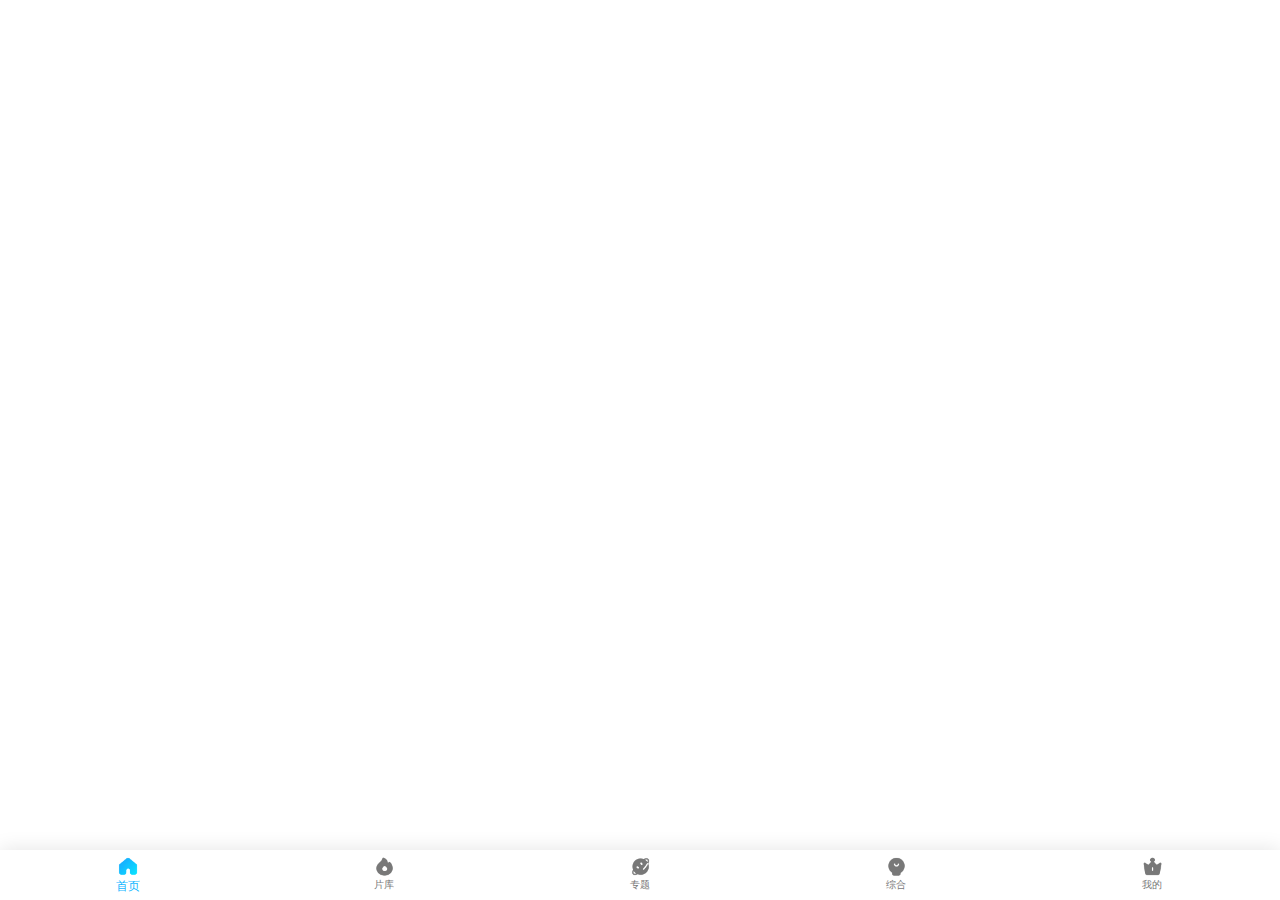
<file: index.html>
<!doctype html>
<html>
<head>
    <meta charset="UTF-8">
    <meta name="viewport" content="maximum-scale=1.0,minimum-scale=1.0,user-scalable=0,width=device-width,initial-scale=1.0"/>
    <meta name="format-detection" content="telephone=no,email=no,date=no,address=no">
    <title>底部导航</title>
    <link rel="stylesheet" type="text/css" href="./css/api.css"/>
    <link rel="stylesheet" type="text/css" href="./css/style.css"/>
    <style>
        header{ background:linear-gradient(to right,#1a234e 0,#335481 100%); }
        header ul li { height: 0px; line-height: 0px; text-align: center; display: none; color: #323237; position: relative;font-size: 16px;  }
        header ul li.active{ display: block; }
        #footer{  background-color: #fff; height: 50px;box-shadow: 0px -1px 20px 0px rgba(0, 0, 0, 0.1);}
        #footer ul li{font-size: 10px; padding-top: 28px; background: url() no-repeat center 6px; background-size: auto 21px; text-align: center;color: #787878}
        #footer ul li.active{ color: #14b7ff; font-size: 12px;}
        #footer ul li:nth-child(1){ background-image: url(./image/home/hbv_home_icon_default_grey.png); }
        #footer ul li:nth-child(2){ background-image: url(./image/home/hbv_hot_icon_default_grey.png); }
        #footer ul li:nth-child(3){ background-image: url(./image/home/hbv_planet_icon_default_grey.png); }
        #footer ul li:nth-child(4){ background-image: url(./image/home/hbv_user_icon_default_grey.png); }
        #footer ul li:nth-child(5){ background-image: url(./image/home/hbv_vip_icon_default_grey.png); }
        #footer ul li:nth-child(1).active{ background-image: url(./image/home/hbv_home_icon_selected.png); }
        #footer ul li:nth-child(2).active{ background-image: url(./image/home/hbv_hot_icon_selected.png); }
        #footer ul li:nth-child(3).active{ background-image: url(./image/home/hbv_planet_icon_selected.png); }
        #footer ul li:nth-child(4).active{ background-image: url(./image/home/hbv_user_icon_selected.png); }
        #footer ul li:nth-child(5).active{ background-image: url(./image/home/hbv_vip_icon_selected.png); }
        .flex-con{
          overflow: auto
        }
    </style>
</head>
<body>
<div id="wrap" class="flex-wrap flex-vertical">
    <header>
        <ul>
            <li class="border-b active" ></li>
            <li class="border-b" ></li>
            <li class="border-b" ></li>
            <li class="border-b" ></li>
            <li class="border-b" ></li>
        </ul>
    </header>
    <div id="main" class="flex-con">

    </div>
    <div id="footer" class="border-t">
        <ul class="flex-wrap" >
            <li tapmode="hover" onclick="randomSwitchBtn( this );" class="flex-con active" >首页</li>
            <li tapmode="hover" onclick="randomSwitchBtn( this );" class="flex-con" >片库</li>
            <li tapmode="hover" onclick="randomSwitchBtn( this );" class="flex-con" >专题</li>
            <li tapmode="hover" onclick="randomSwitchBtn( this );" class="flex-con" >综合</li>
            <li tapmode="hover" onclick="randomSwitchBtn( this );" class="flex-con" >我的</li>
        </ul>
    </div>
</div>
</body>
</html>
<script type="text/javascript" src="script/api.js"></script>
<script type="text/javascript">
//苹果cms地址
$api.setStorage('api_url', "http://movie.8de.top/");
//安全码，要与后端一致
//三岁半资源
$api.setStorage('safety_code', "16191005");
</script>
<script src="./script/index.js"></script>
</file>
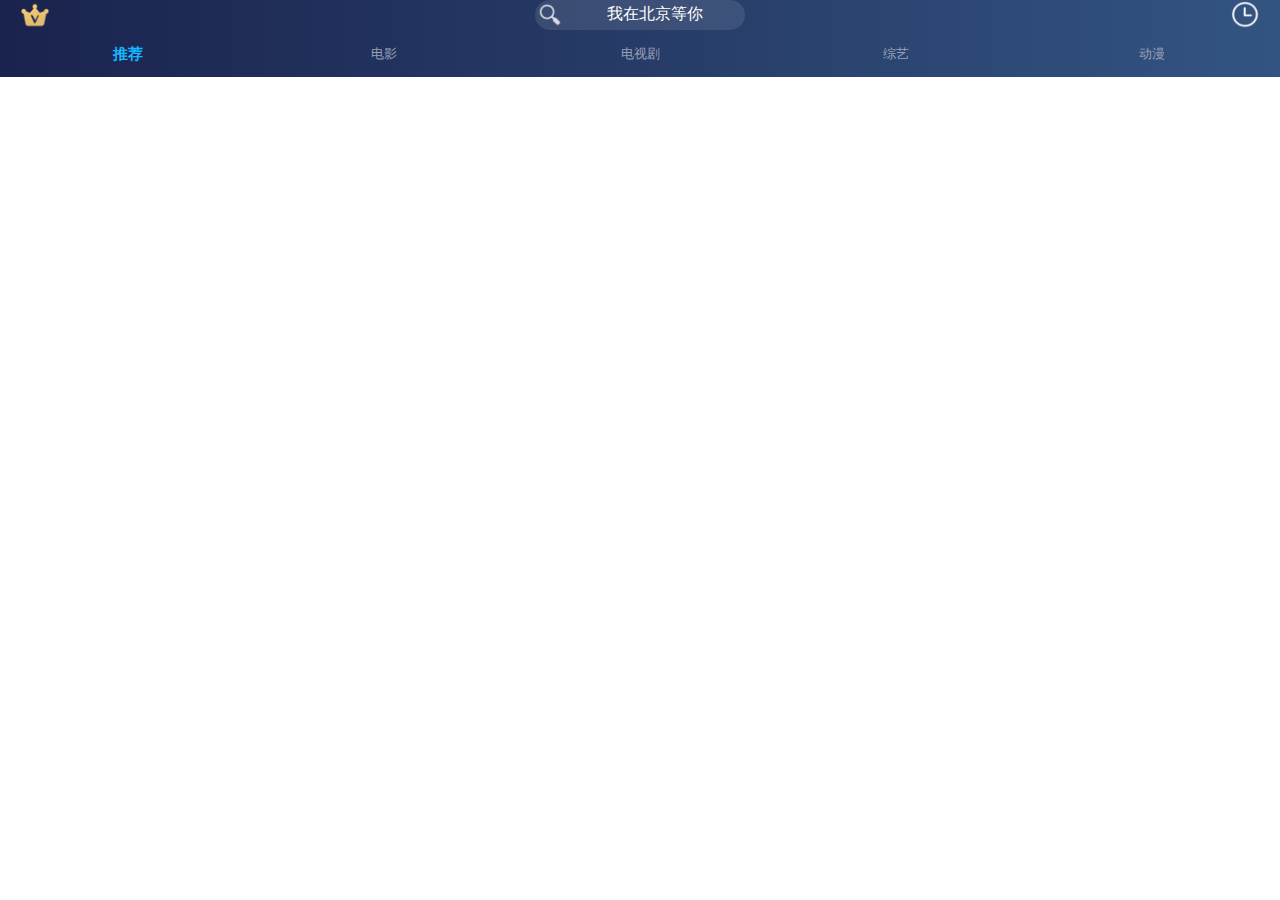
<file: html/frame0.html>
<!DOCTYPE html>
<html>

<head>
    <meta charset="utf-8">
    <meta name="viewport" content="maximum-scale=1.0,minimum-scale=1.0,user-scalable=0,width=device-width,initial-scale=1.0" />
    <meta name="format-detection" content="telephone=no,email=no,date=no,address=no">
    <title>首页</title>
    <link rel="stylesheet" type="text/css" href="../css/api.css" />
    <link rel="stylesheet" type="text/css" href="./frame/css/a.css" />
</head>

<body>
    <header id="header">
        <div class="left" tapmode="active">
            <div id="cityArrow" class="arrow-down"></div>
        </div>
        <div class="title">
            <div class="search" tapmode onclick="search()">
                <img src="../image/ic_action_search.png" alt="">
                <span>我在北京等你</span>
            </div>
        </div>
        <div class="right" tapmode onclick="history_vod()">
        </div>
    </header>
    <nav id="nav">
        <div class="menu selected" tapmode="selected" onclick="fnsetnavmenus(0);">推荐</div>
        <div class="menu"  tapmode="selected" onclick="fnsetnavmenus(1);">电影</div>
        <div class="menu"  tapmode="selected" onclick="fnsetnavmenus(2);">电视剧</div>
        <div class="menu"  tapmode="selected" onclick="fnsetnavmenus(3);">综艺</div>
        <div class="menu"  tapmode="selected" onclick="fnsetnavmenus(4);">动漫</div>
    </nav>
</body>
<script type="text/javascript" src="../script/api.js"></script>
<script src="./public/public_b.js"></script>
<script src="./frame/js/a.js"></script>

</html>
</file>
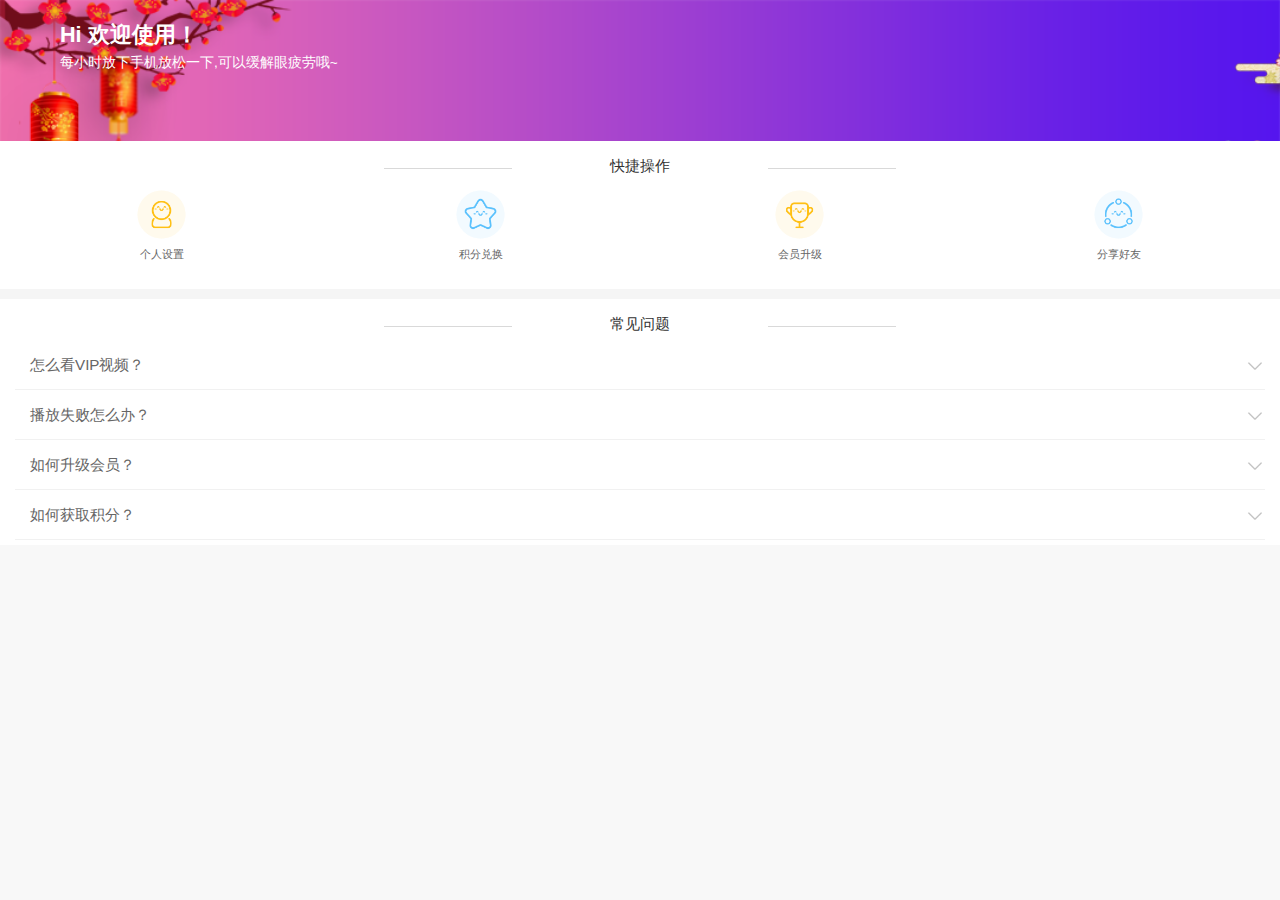
<file: html/help/help_frm.html>
<!doctype html>
<html>
<head>
    <meta charset="utf-8">
    <meta name="viewport" content="maximum-scale=1.0,minimum-scale=1.0,user-scalable=0,width=device-width,initial-scale=1.0"/>
    <meta name="format-detection" content="telephone=no,email=no,date=no,address=no">
    <link rel="stylesheet" href="./css/a.css">
</head>
<body>
    <section class="aui-flexView">
        <section class="aui-scrollView">
        
        <div class="aui-head-bg">
                <div class="aui-flex">
                    <div class="aui-flex-box">
                        <h2>Hi  欢迎使用！</h2>
                        <h3>每小时放下手机放松一下,可以缓解眼疲劳哦~</h3>
                    </div>
                </div>
            </div>

            <div class="aui-used-title-head">
                <h2>快捷操作</h2>
            </div>
            <div class="aui-used-layout">
                <a  onclick="toShezhi()" class="aui-grids-item">
                        <span class="aui-grids-item-img">
                            <img src="[data-uri]">
                        </span>
                    <span class="aui-grids-item-text">个人设置</span>
                </a>
                <a  onclick="toJifen()"  class="aui-grids-item">
                        <span class="aui-grids-item-img">
                            <img src="[data-uri]">
                        </span>
                    <span class="aui-grids-item-text">积分兑换</span>
                </a>
                <a  onclick="toUpvip()"  class="aui-grids-item">
                        <span class="aui-grids-item-img">
                            <img src="[data-uri]">
                        </span>
                    <span class="aui-grids-item-text">会员升级</span>
                </a>
               
                <a  onclick="toShare()" class="aui-grids-item">
                        <span class="aui-grids-item-img">
                            <img src="[data-uri]">
                        </span>
                    <span class="aui-grids-item-text">分享好友</span>
                </a>  
            </div>
            <div class="divHeight"></div>
 
            <div class="aui-used-title-head">
                <h2>常见问题</h2>
            </div>
            <div class="aui-problem">
                <ul class="accordion">
                    <li class="aui-menu-item b-line">
                        <div class="link">
                            怎么看VIP视频？
                            <i class="icon icon-dow"></i>
                        </div>
                        <div class="submenu" style="display: none;">
                            <p>首页点击对应平台→选择想看的视频→等待视频连接成功的提示后点击播放即可。</p>
                        </div>
                    </li>
                    <li class="aui-menu-item b-line">
                        <div class="link">
                            播放失败怎么办？
                            <i class="icon icon-dow"></i>
                        </div>
                        <div class="submenu" style="display: none;">
                            <p>可以尝试点击页面中的【更换线路】</p>
                        </div>
                    </li>
                    <li class="aui-menu-item b-line">
                        <div class="link">
                            如何升级会员？
                            <i class="icon icon-dow"></i>
                        </div>
                        <div class="submenu" style="display: none;">
                            <p>在会员中心点击【会员升级】，在页面中购买激活码（或者联系专属客服购买）后，在上方输入即可开通，</p>
                        </div>
                    </li>
                    <li class="aui-menu-item b-line">
                        <div class="link">
                           如何获取积分？
                            <i class="icon icon-dow"></i>
                        </div>
                        <div class="submenu" style="display: none;">
                            <p>在会员中心点击【分享好友】，获取二维码或邀请链接分享给好友，好友通过链接注册后即可获得积分；
                                  积分可以用来兑换会员！每日签到也可以领取积分！</p>
                        </div>
                    </li>

                </ul>
            </div>
        </section>

    </section>

</body>


<script type="text/javascript" src="../../script/api.js"></script>
<script type="text/javascript" src="../../script/jquery.js"></script>
<script type="text/javascript" src="../public/public.js"></script>
<script type="text/javascript" src="./js/a.js"></script>
</html>
</file>
<file: css/api.css>
html{
	font-family: sans-serif;
}
html,body,header,section,footer,div,ul,ol,li,img,a,span,em,del,legend,center,strong,var,fieldset,form,label,dl,dt,dd,cite,input,hr,time,mark,code,figcaption,figure,textarea,h1,h2,h3,h4,h5,h6,p{
	margin:0;
	border:0;
	padding:0;
	font-style:normal;
}
html,body {
	-webkit-touch-callout:none;
	-webkit-text-size-adjust:none;
	-webkit-tap-highlight-color:#fff;
	-webkit-user-select:none;
	background-color: #fff;
}
nav,article,aside,details,main,header,footer,section,fieldset,figcaption,figure{
	display: block;
}
img,a,button,em,del,strong,var,label,cite,small,time,mark,code,textarea{
	display:inline-block;
}
header,section,footer {
	position:relative;
}
ol,ul{
	list-style:none;
}
input,button,textarea {
	border:0;
	margin:0;
	padding:0;
	font-size:1em;
	line-height:1em;
	/*-webkit-appearance:none;*/
	background-color:rgba(0, 0, 0, 0);
}
span{
	display:inline-block;
}
a:active, a:hover {
  outline: 0;
}
a, a:visited{
	text-decoration:none;
}

label, .wordWrap{
    word-wrap: break-word;
    word-break: break-all;
}
table {
  border-collapse: collapse;
  border-spacing: 0;
}
td,th {
  padding: 0;
}
.clearfix:after{
	content: ' ';
	display: block;
	clear: both;
	visibility:hidden;
	line-height: 0;
	height:0;
}
.loading_more{
	display: block;
	height: 1.5em;
	width: 100%;
}
.loading_more:before {
	display: inline-block; vertical-align: text-bottom;
	content: ' '; height: 16px; width: 16px; margin-right: 6px;
	background: url(../image/loading_more.gif) no-repeat center;
	-webkit-background-size: contain;
	background-size: contain;
}
.loading_more:after {
	content: '';
}
</file>
<file: css/style.css>
html,body {  font-size:14px; height:100%;  }
.hover{ opacity: .8; }

.flex-wrap{ display: -webkit-box;	display: -webkit-flex;	display: flex; }
.flex-con{     -webkit-box-flex: 1;     -webkit-flex: 1;    flex: 1;}
.flex-vertical{ -webkit-box-orient: vertical;-webkit-flex-flow: column;flex-flow: column;}

.border-t,
.border-b{ position:relative;  }
.border-t:before,
.border-b:after{     content: '';     position: absolute;     left: 0;  top:0;     right:0;    height: 1px;     -webkit-transform: scaleY(0.5);             transform: scaleY(0.5);     -webkit-transform-origin: 0 0;             transform-origin: 0 0; }
.border-b:after{ top:auto; bottom:0;  }

#wrap{ height: 100%; }
</file>
<file: html/frame/css/a.css>
header {
    position: relative;
    width: 100%;
    height: 30px;
    background:linear-gradient(to right,#1a234e 0,#335481 100%);
    text-align: center;
}
header .left .arrow-down {
    position: absolute;

    left: 20px;
    width: 30px;
    height: 30px;
    background-image: url(../../../image/left_bottom_tips_icon_vip.png);
    background-size: 30px 30px;
    -webkit-transition: all 200ms;
    transition: all 200ms;
}

header .title {
    position: relative;

    height: 30px;
    width: 100%;
}
header .title img{
    width: 30px;
    height: 30px;
    float: left;
}
header .title .search{
    width: 210px;
    height: 30px;
    margin: 0px auto;
    background-color: rgba(255,255,255,0.1);
    border-radius: 16px;
    color: #fff;
}
header .title .search span{
    margin-top: 4px;
}

header .right {
    position: absolute;
    bottom: 0;
    right: 20px;
    width: 30px;
    height: 30px;
    background: url(../../../image/home_history_icon.png);
    background-size: 30px 30px;
    background-position: center center;
    background-repeat: no-repeat;
}


nav {
    width: 100%;
    height: 47px;
    background:linear-gradient(to right,#1a234e 0,#335481 100%);
    display: -webkit-box;
    display: -webkit-flex;
    display: flex;
    -webkit-box-orient: horizontal;
    -webkit-flex-flow: row;
    flex-flow: row;
}

nav .menu {
    width: 100%;
    -webkit-box-flex: 1;
    -webkit-flex: 1;
    flex: 1;
    height: 47px;
    line-height: 47px;
    color: #9aa0b7;
    font-size: 13px;
    text-align: center;
}

nav .selected {
    font-weight: bolder;
    color: #14b7ff;
    font-size: 15px;
}

.active {
    opacity: 0.7;
}
</file>
<file: html/help/css/a.css>
/* body{
    background-color:#181c28 ;
}
section {
    position: relative;
    width: 100%;
    height: auto;
    box-sizing: border-box;
    padding: 0 4px;
    margin-top: 20px;
    color: #e1e1e3;
}
.vod_list{ 
    margin: 14px;
    font-size: 16px;
}
.vod_list li {
    padding-bottom: 20px;
}
.vod_list li .icon-angle-right {
    float: right;
}
.right_span{
   float: left;
}
.active {
    opacity: 0.7;
} */

html,body {
    color: #333;
    margin: 0;
   /* height: 100%;  */
    font-family: "Myriad Set Pro","Helvetica Neue",Helvetica,Arial,Verdana,sans-serif;
    -webkit-font-smoothing: antialiased;
    -moz-osx-font-smoothing: grayscale;
    font-weight: normal;
}

* {
    -webkit-box-sizing: border-box;
    -moz-box-sizing: border-box;
    box-sizing: border-box;
}

a {
    text-decoration: none;
    color: #000;
}

a, label, button, input, select {
    -webkit-tap-highlight-color: rgba(0, 0, 0, 0);
}

img {
    border: 0;
}

body {
    background: #f8f8f8;
    color: #666;
}

html, body, div, dl, dt, dd, ol, ul, li, h1, h2, h3, h4, h5, h6, p, blockquote, pre, button, fieldset, form, input, legend, textarea, th, td {
    margin: 0;
    padding: 0;
}

a {
    text-decoration: none;
    color: #08acee;
}

button {
    outline: 0;
}

img {
    border: 0;
}

button,input,optgroup,select,textarea {
    margin: 0;
    font: inherit;
    color: inherit;
    outline: none;
}

li {
    list-style: none;
}

a {
    color: #666;
}



.aui-head-bg {
    background-image: url([data-uri]);
    background-size: cover;
    width: 100%;
   /* padding: 2rem 0;  */

    padding-top: 10px;
    padding-bottom: 54px;

}






.clearfix::after {
    clear: both;
    content: ".";
    display: block;
    height: 0;
    visibility: hidden;
}

.clearfix {
}

.divHeight {
    width: 100%;
    height: 10px;
    background: #f5f5f5;
    position: relative;
    overflow: hidden;
}

.r-line {
    position: relative;
}

.r-line:after {
    content: '';
    position: absolute;
    z-index: 0;
    top: 0;
    right: 0;
    height: 100%;
    border-right: 1px solid #D9D9D9;
    -webkit-transform: scaleX(0.5);
    transform: scaleX(0.5);
    -webkit-transform-origin: 100% 0;
    transform-origin: 100% 0;
}

.b-line {
    position: relative;
}

.b-line:after {
    content: '';
    position: absolute;
    z-index: 2;
    bottom: 0;
    left: 0;
    width: 100%;
    height: 1px;
    border-bottom: 1px solid #e2e2e2;
    -webkit-transform: scaleY(0.5);
    transform: scaleY(0.5);
    -webkit-transform-origin: 0 100%;
    transform-origin: 0 100%;
}

.aui-flex {
    display: -webkit-box;
    display: -webkit-flex;
    display: flex;
    -webkit-box-align: center;
    -webkit-align-items: center;
    align-items: center;
   padding: 10px 0 10px 60px;
    position: relative;
}

.aui-flex-box h2 {
    color: #fff;
    font-size: 1.35rem;
    margin-bottom: 0.3rem;
}

.aui-flex-box {
    -webkit-box-flex: 1;
    -webkit-flex: 1;
    flex: 1;
    min-width: 0;
    font-size: 14px;
    color: #333;
}



.aui-flex-box h3 {
    color: #fff;
    font-size: 0.85rem;
    margin-bottom: 0.3rem;
    font-weight: normal;
}

/* 必要布局样式css */
.aui-flexView {
    width: 100%;
    height: 100%;
    margin: 0 auto;
    display: -webkit-box;
    display: -webkit-flex;
    display: -ms-flexbox;
    display: flex;
    -webkit-box-orient: vertical;
    -webkit-box-direction: normal;
    -webkit-flex-direction: column;
    -ms-flex-direction: column;
    flex-direction: column;
}

.aui-scrollView {
    width: 100%;
    height: 100%;
    -webkit-box-flex: 1;
    -webkit-flex: 1;
    -ms-flex: 1;
    flex: 1;
    overflow-y: auto;
    overflow-x: hidden;
    -webkit-overflow-scrolling: touch;
    position: relative;
    margin-top: 0;
    padding-bottom: 44px;
}

.aui-navBar {
    height: 44px;
    position: relative;
    display: -webkit-box;
    display: -webkit-flex;
    display: -ms-flexbox;
    display: flex;
    z-index: 1002;
    background: #f6f6f6;
}

.aui-navBar-item {
    height: 44px;
    min-width: 25%;
    -webkit-box-flex: 0;
    -webkit-flex: 0 0 25%;
    -ms-flex: 0 0 25%;
    flex: 0 0 25%;
    padding: 0 0.9rem;
    display: -webkit-box;
    display: -webkit-flex;
    display: -ms-flexbox;
    display: flex;
    -webkit-box-align: center;
    -webkit-align-items: center;
    -ms-flex-align: center;
    align-items: center;
    font-size: 0.7rem;
    white-space: nowrap;
    overflow: hidden;
    color: #808080;
    position: relative;
}

.aui-navBar-item:first-child {
    -webkit-box-ordinal-group: 2;
    -webkit-order: 1;
    -ms-flex-order: 1;
    order: 1;
    margin-right: -25%;
    font-size: 0.9rem;
    font-weight: bold;
}

.aui-navBar-item:last-child {
    -webkit-box-ordinal-group: 4;
    -webkit-order: 3;
    -ms-flex-order: 3;
    order: 3;
    -webkit-box-pack: end;
    -webkit-justify-content: flex-end;
    -ms-flex-pack: end;
    justify-content: flex-end;
}

.aui-center {
    -webkit-box-ordinal-group: 3;
    -webkit-order: 2;
    -ms-flex-order: 2;
    order: 2;
    display: -webkit-box;
    display: -webkit-flex;
    display: -ms-flexbox;
    display: flex;
    -webkit-box-pack: center;
    -webkit-justify-content: center;
    -ms-flex-pack: center;
    justify-content: center;
    -webkit-box-align: center;
    -webkit-align-items: center;
    -ms-flex-align: center;
    align-items: center;
    height: 44px;
    width: 50%;
    margin-left: 25%;
}

.aui-center-title {
    text-align: center;
    width: 100%;
    white-space: nowrap;
    overflow: hidden;
    display: block;
    text-overflow: ellipsis;
    font-size: 0.95rem;
    color: #333;
}

.icon {
    width: 20px;
    height: 20px;
    display: block;
    border: none;
    float: left;
    background-size: 20px;
    background-repeat: no-repeat;
}

.icon-return {
    background-image: url("[data-uri]");
}

.aui-used-banner {
    width: 100%;
    height: auto;
}

.aui-used-banner img {
    width: 100%;
    height: auto;
    display: block;
    border: none;
}

.aui-selling-box {
    width: 100%;
    position: relative;
    overflow: hidden;
}

.aui-selling-bg {
    background: #fff;
    box-shadow: 0 2px 15px #d6d6d6;
    padding: 20px;
    margin: 15px;
}

.icon-address {
    background-image: url('[data-uri]');
}

.icon-phone {
    background-image: url('[data-uri]');
}

.aui-selling-bg .aui-flex {
    background: #f8f8f8;
    margin-bottom: 1rem;
}

.aui-selling-bg .aui-flex input {
    background: none;
    border: none;
    padding-left: 5px;
    font-size: 0.85rem;
    height: 20px;
    line-height: 20px;
}

.aui-used-btn {
    margin-bottom: 1.2rem;
}

.aui-used-btn button {
    background: #f9712c;
    line-height: 45px;
    color: #fff;
    font-size: 0.95rem;
    width: 100%;
    border: none;
    border-radius: 2px;
}

.aui-used-title h2 {
    color: #f9712c;
    font-size: 0.95rem;
    font-weight: normal;
    width: 100%;
    text-align: center;
}

.aui-flex-address {
    position: relative;
    padding-right: 0.5rem;
    font-size: 0.85rem;
}

.aui-flex-address:after {
    content: '';
    position: absolute;
    z-index: 0;
    top: 2px;
    right: 0;
    height: 80%;
    border-right: 1px solid #D9D9D9;
    -webkit-transform: scaleX(0.5);
    transform: scaleX(0.5);
    -webkit-transform-origin: 100% 0;
    transform-origin: 100% 0;
}

.aui-selling-bg .aui-flex-box {
    padding-left: 0.5rem;
}

.aui-used-news {
    height: 44px;
    line-height: 44px;
    text-align: center;
    padding: 0 20px;
}

.aui-used-news p {
    color: #999;
    font-size: 0.85rem;
    line-height: 1.2;
    overflow: hidden;
    text-overflow: ellipsis;
    display: -webkit-box;
    -webkit-box-orient: vertical;
    -webkit-line-clamp: 1;
}

.aui-used-layout {
    background: #fff;
    position: relative;
    padding: 0 2px 15px 2px;
    overflow: hidden;
}

.aui-grids-item {
    position: relative;
    float: left;
    padding: 10px 10px 12px 10px;
    width: 25%;
    box-sizing: border-box;
}

.aui-grids-item-img {
    text-align: center;
    width: 100%;
    display: block;
    color: #323232;
    font-size: 1rem;
}

.aui-grids-item-img img {
    width: 55px;
    height: 55px;
    display: block;
    border: none;
    margin: 0 auto;
}

.aui-grids-item-text {
    text-align: center;
    width: 100%;
    display: block;
    color: #666666;
    font-size: 0.7rem;
    padding-top: 5px;
}
/*
.aui-grids-item:not(:nth-child(5n)):before {
    content: '';
    width: 0;
    height: 0;
    border-width: 5px 0px 5px 8px;
    border-style: solid;
    border-color: transparent transparent transparent #cccccc;
    position: absolute;
    top: 32%;
    right: -4px;
    border-radius: 1px;
}
*/
.aui-footer {
    width: 100%;
    position: relative;
    z-index: 100;
    display: -webkit-box;
    display: -webkit-flex;
    display: -ms-flexbox;
    display: flex;
    -webkit-box-align: center;
    -webkit-align-items: center;
    -ms-flex-align: center;
    align-items: center;
    padding: 7px 5px 7px 5px;
    background: #ffffff;
}

.aui-footer:after {
    content: '';
    position: absolute;
    z-index: 0;
    top: -1px;
    left: 0;
    width: 100%;
    height: 1px;
    border-top: 1px solid #ddd;
    -webkit-transform: scaleY(0.5);
    transform: scaleY(0.5);
    -webkit-transform-origin: 0 100%;
    transform-origin: 0 100%;
}

.aui-tabBar-item {
    -webkit-box-flex: 1;
    -webkit-flex: 1;
    -ms-flex: 1;
    flex: 1;
    display: -webkit-box;
    display: -webkit-flex;
    display: -ms-flexbox;
    display: flex;
    -webkit-box-orient: vertical;
    -webkit-box-direction: normal;
    -webkit-flex-direction: column;
    -ms-flex-direction: column;
    flex-direction: column;
    -webkit-box-pack: center;
    -webkit-justify-content: center;
    -ms-flex-pack: center;
    justify-content: center;
    -webkit-box-align: center;
    -webkit-align-items: center;
    -ms-flex-align: center;
    align-items: center;
    color: #979797;
}

.aui-tabBar-item-text {
    display: inline-block;
    font-size: 0.65rem;
    color: #505050;
    padding-top: 2px;
}

.aui-tabBar-item-active .aui-tabBar-item-text {
    color: #ff651b;
}

.icon-home {
    background-image: url('[data-uri]');
}

.icon-loan {
    background-image: url('[data-uri]');
}

.icon-find {
    background-image: url('[data-uri]');
}

.icon-car {
    background-image: url('[data-uri]');
}

.icon-me {
    background-image: url('[data-uri]');
}

.aui-footer-fixed {
    position: fixed;
    bottom: 0;
    left: 0;
    z-index: 49;
}

.aui-used-title-head {
    width: 100%;
    text-align: center;
    background: #fff;
    padding-top: 15px;
}

.aui-used-title-head h2 {
    font-weight: normal;
    color: #333;
    font-size: 0.95rem;
    position: relative;
}

.aui-used-title-head h2:after {
    content: '';
    position: absolute;
    z-index: 0;
    top: 10px;
    left: 50%;
    width: 10%;
    margin-left: -20%;
    height: 1px;
    border-bottom: 2px solid #D9D9D9;
    -webkit-transform: scaleY(0.5);
    transform: scaleY(0.5);
    -webkit-transform-origin: 0 100%;
    transform-origin: 0 100%;
}

.aui-used-title-head h2:before {
    content: '';
    position: absolute;
    z-index: 0;
    top: 10px;
    right: 50%;
    width: 10%;
    margin-right: -20%;
    height: 1px;
    border-bottom: 2px solid #D9D9D9;
    -webkit-transform: scaleY(0.5);
    transform: scaleY(0.5);
    -webkit-transform-origin: 0 100%;
    transform-origin: 0 100%;
}

.aui-used-layout-large .aui-grids-item {
    width: 50%;
}

.aui-used-layout-large .aui-grids-item-img img {
    width: 50%;
    height: 50%;
}

.aui-used-layout-large .aui-grids-item:not(:nth-child(5n)):before {
    display: none;
}

.submenu {
    display: none;
    position: relative;
    background: #f3f3f3;
}

.accordion {
    padding: 5px 15px;
}

.aui-menu-item {
    /* height: 40px; */
    line-height: 40px;
    padding: 5px 0;
}

.accordion li i {
    position: absolute;
    color: #a7a7a7;
    -webkit-transition: all .4s ease;
    -o-transition: all .4s ease;
    transition: all .4s ease;
    background-size: 16px;
}

.link {
    font-size: 0.95rem;
    padding-left: 15px;
}

.submenu p {
    font-size: 0.8rem;
    line-height: 20px;
    padding: 10px;
}

.aui-icon-q {
    background-image: url('[data-uri]');
    background-size: 16px;
    box-sizing: border-box;
    width: 16px;
    height: 16px;
    position: absolute;
    left: 0;
    top: 16px;
}

.accordion .icon-dow {
    position: absolute;
    background-size: 20px;
    right: 0;
    top: 16px;
    background-image: url('[data-uri]');
}

.accordion li.open i.icon-dow {
    -webkit-transform: rotate(180deg);
    -ms-transform: rotate(180deg);
    -o-transform: rotate(180deg);
    transform: rotate(180deg);
}

.accordion li.open i.icon-dow {
    background-image: url('[data-uri]');
}

.accordion li.open i.aui-icon-q {
    background-image: url('[data-uri]');
    background-size: 16px;
}

.accordion li.open .link {
    color: #ffc117;
}

.icon-a {
    position: absolute;
    top: 0;
    left: 0;
    background-size: 16px;
    background: url([data-uri]) no-repeat left .09333rem;
}

.aui-problem {
    background: #fff;
}
</file>
